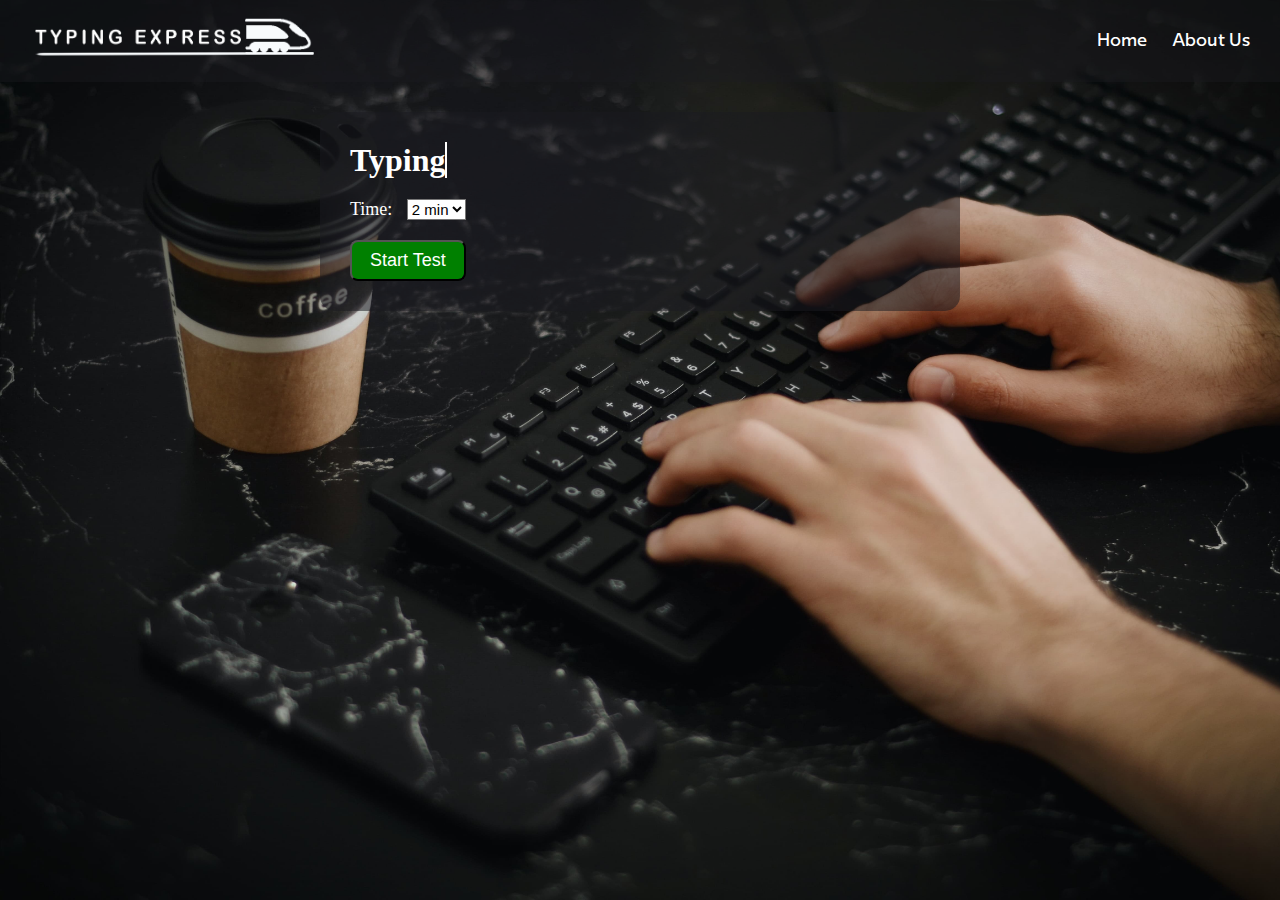
<file: index.html>
<!DOCTYPE html>
<html lang="en">

<head>
    <meta charset="UTF-8">
    <meta http-equiv="X-UA-Compatible" content="IE=edge">
    <meta name="viewport" content="width=device-width, initial-scale=1.0">
    <title>Typing Express - Test your Typing Speed</title>
    <link rel="stylesheet" href="css/style.css">
</head>

<body>
    <div class="container">
        <!-- Nav Bar -->
        <div class="nav-bar">
            <a href="index.html">
                <img src="images/logo.png" alt="Website-Logo" id="web-logo">
            </a>
            <nav>
                <ul>
                    <li><a href="index.html" class="nav_link">Home</a></li>
                    <li><a href="about_us.html" class="nav_link">About Us</a></li>
                </ul>
            </nav>
            <img src="images/hamburger-icon.png" alt="hamburger-icon" id="hamburger-icon">
        </div>
        <div class="hero-section">
            <!-- hero Section Box -->
            <div class="center-section">
                <h1 class="typewrite" data-period="2000"
                    data-type='["Typing Express..", "Test your Typing Speed", "Get Free Typing Report !"]'><span
                        class="wrap"></span></h1>

                <div class="time-div">
                    <span class="hero-span">Time: </span>
                    <select name="myTime" id="typing-time">
                        <option value="1">1 min</option>
                        <option value="2" selected>2 min</option>
                        <option value="5">5 min</option>
                        <!-- <option value="10">10 min</option> -->
                    </select>
                </div>
                <button class="start-btn" id="start-btn">Start Test</button>
            </div>

        </div>
    </div>

    <script src="js/script.js"></script>
    
</body>

</html>
</file>
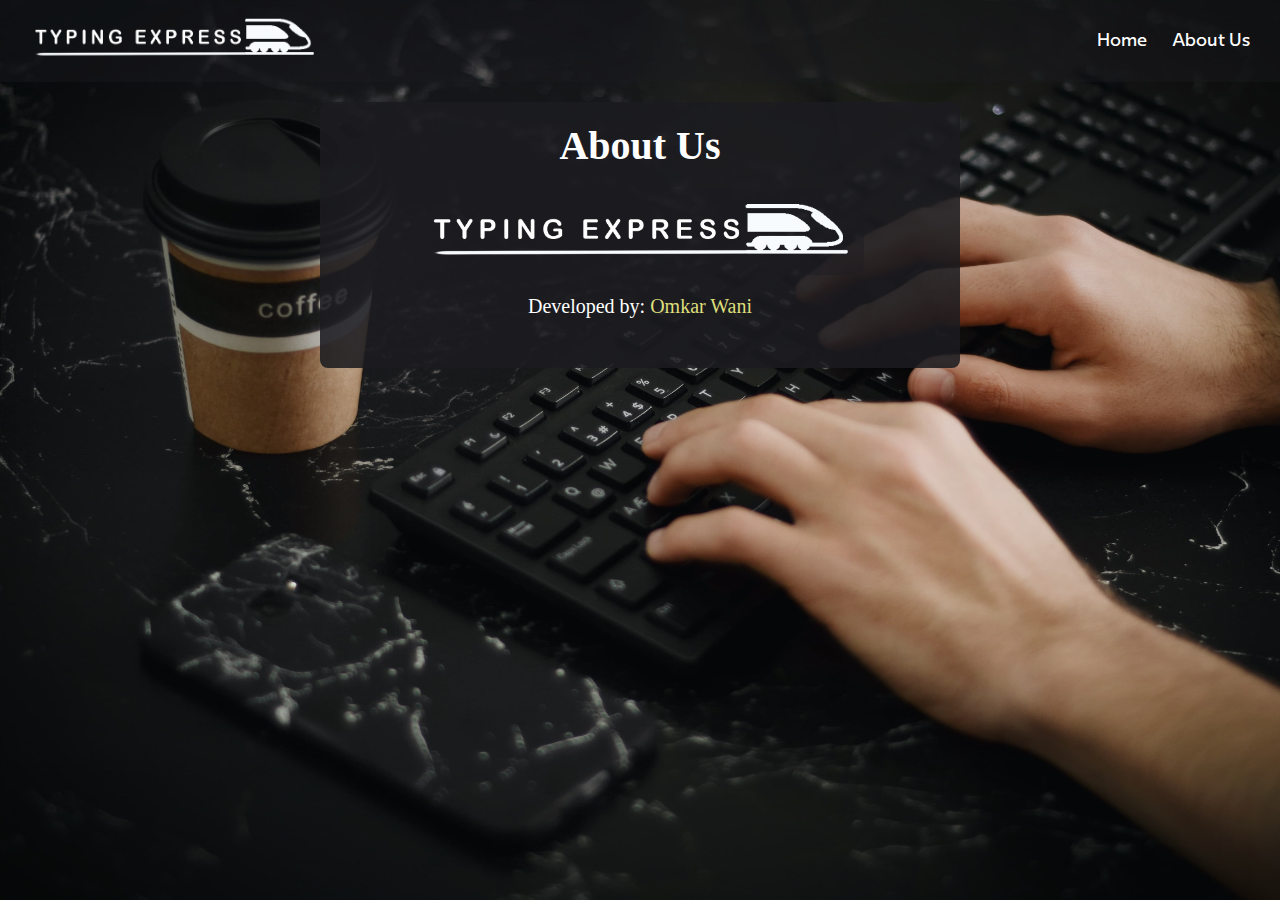
<file: about_us.html>
<!DOCTYPE html>
<html lang="en">
<head>
    <meta charset="UTF-8">
    <meta http-equiv="X-UA-Compatible" content="IE=edge">
    <meta name="viewport" content="width=device-width, initial-scale=1.0">
    <title>Typing Express - Test your Typing Speed</title>
    <link rel="stylesheet" href="css/about_us.css">
</head>
<body>
    <div class="container">
        <div class="nav-bar">
            <a href="index.html">
                <img src="images/logo.png" alt="Website-Logo" id="web-logo">
            </a>
            <nav>
                <ul>
                    <li><a href="index.html" class="nav_link">Home</a></li>
                    <li><a href="about_us.html" class="nav_link">About Us</a></li>
                </ul>
            </nav>
            <img src="images/hamburger-icon.png" alt="hamburger-icon" id="hamburger-icon">
        </div>
        <div class="hero-section">
            <div class="about-div">
                <div class="heading-div">
                    <h1>About Us</h1>
                </div>
                <div class="img-div">
                    <img src="images/logo.png" alt="Website Logo" id="website-image-logo">
                </div>
                <div class="description-div">
                    <p id="desc-para">
                        Developed by: <span id="name-span">Omkar Wani</span> <br>
                        <!-- Developed by: 
                        <span id="name-span">Omkar Wani</span> -->
                        <!-- You can reach me at <a href="mailto:sohamtamhaneuo@gmail.com" id="email-span">sohamtamhaneuo@gmail.com</a> -->
                    </p>
                </div>
            </div>
        </div>
    </div>
    <script src="js/about_us.js"></script>
</body>
</html>
</file>
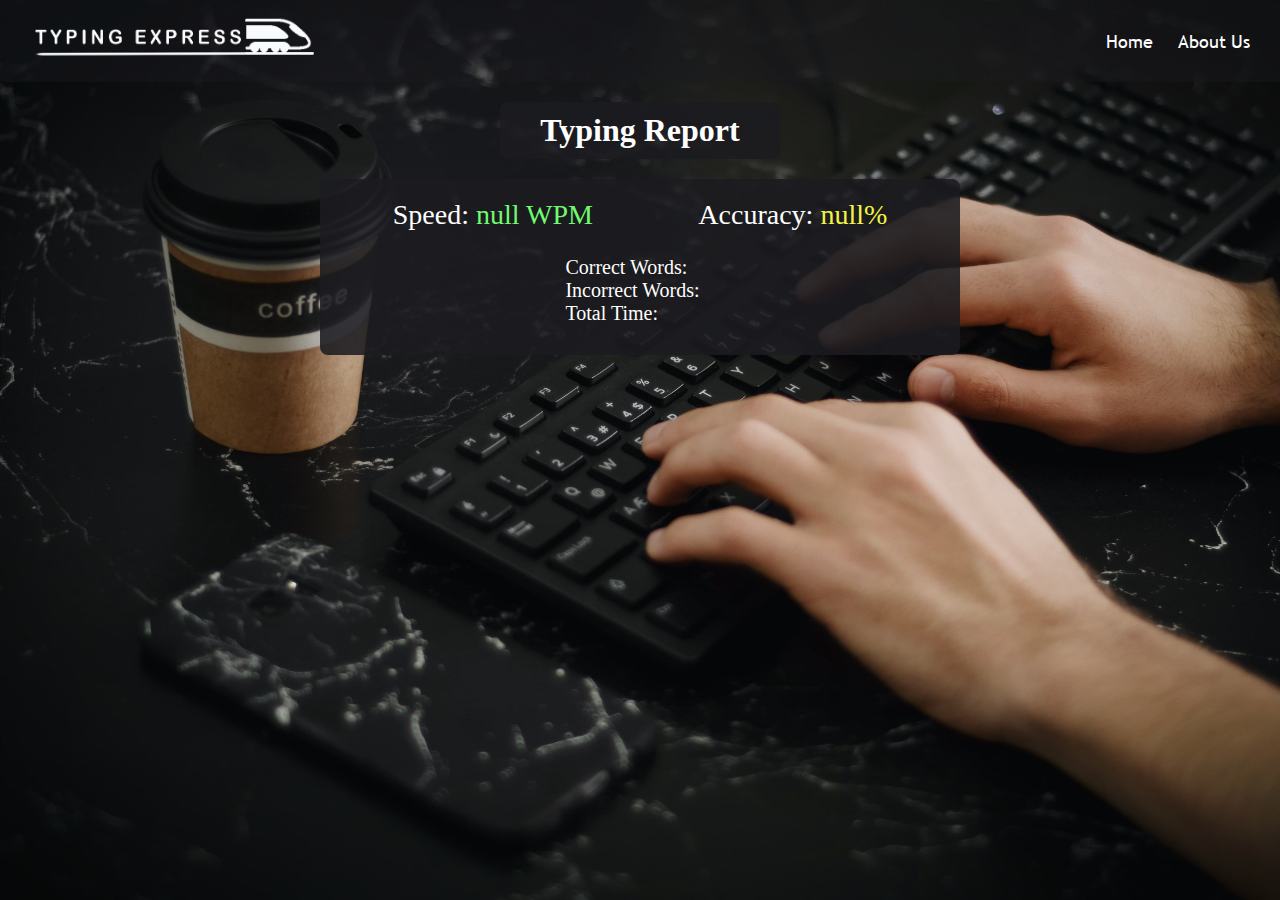
<file: result.html>
<!DOCTYPE html>
<html lang="en">

<head>
    <meta charset="UTF-8">
    <meta http-equiv="X-UA-Compatible" content="IE=edge">
    <meta name="viewport" content="width=device-width, initial-scale=1.0">
    <title>Typing Express - Test your Typing Speed</title>
    <link rel="stylesheet" href="css/result.css">
</head>

<body>
    <div class="container">
        <div class="nav-bar">
            <a href="index.html">
                <img src="images/logo.png" alt="Website-Logo" id="web-logo">
            </a>
            <nav>
                <ul>
                    <li><a href="index.html" class="nav_link">Home</a></li>
                    <li><a href="about_us.html" class="nav_link">About Us</a></li>
                </ul>
            </nav>
            <img src="images/hamburger-icon.png" alt="hamburger-icon" id="hamburger-icon">
        </div>
        <div class="website-heading">
            <h1>Typing Report</h1>
        </div>
        <div class="center-div">
            <div class="result-div">
                <div class="first-section">
                    <div class="first-left-section">
                        <span id="speed-text">Speed: </span>
                        <span id="speed"></span>
                    </div>
                    <div class="first-right-section">
                        <span id="accuracy-text">Accuracy: </span>
                        <span id="accuracy"></span>
                    </div>
                </div>
                <div class="second-section-center">
                    <div class="second-section">
                        <div class="second-section-1">
                            <span>Correct Words: </span>
                            <span id="correct-words"></span>
                        </div>
                        <div class="second-section-2">
                            <span>Incorrect Words: &nbsp;&nbsp;</span>
                            <span id="incorrect-words"></span>
                        </div>
                        <div class="second-section-3">
                            <span>Total Time: </span>
                            <span id="total-time">3</span>
                        </div>
                    </div>
                </div>
            </div>
        </div>
    </div>

    <script src="js/result.js"></script>
</body>

</html>
</file>
<file: css/style.css>
@font-face {
    font-family: 'Trebuchet MS';
    src: url('../fonts/trebuc.ttf');
}

@font-face {
    font-family: 'Proxima';
    src: url('../fonts/Proxima-regular.otf');
}

*{
    margin: 0;
    padding: 0;
    box-sizing: border-box;
}
ul{
    list-style-type: none;
}
a{
    text-decoration: none;
    color: white;
}
.container{
    background-image: url('../images/typing-image-1.jpg');
    background-repeat: no-repeat;
    background-size: cover;
    width: 100%;
    min-height: 100vh;
    box-sizing: border-box;
    overflow: hidden;
}
#web-logo{
    width: 18rem;
    height: 3rem;
}

#hamburger-icon{
    display: none;
    width: 20px;
    height: 20px;
}

.nav-bar{
    display: flex;
    align-items: center;
    justify-content: space-between;
    background-color: #1b1b2066;
    width: 100%;
    max-height: 20vh;
    padding: 15px 30px;
    box-sizing: border-box;
}

nav ul{
    display: flex;
}

nav ul li{
    font-family: 'Proxima';
    font-size: 1.1rem;
    color: white;
    margin-left: 25px;
    cursor: pointer;
}

.nav_link{
    display: inline-block;
    position: relative;
    color: white;
  }
  
.nav_link::after {
    content: '';
    position: absolute;
    width: 100%;
    transform: scaleX(0);
    height: 2px;
    bottom: 0;
    left: 0;
    background-color: #0087ca;
    transform-origin: bottom right;
    transition: transform 0.25s ease-out;
}

.nav_link:hover::after {
    transform: scaleX(1);
    transform-origin: bottom left;
}

@media screen and (max-width: 687px) {
    nav ul li{
        font-size: 0.9rem;
    }
}

@media screen and (max-width: 559px) {
    nav ul li{
        display: block;
        margin: 50px auto;
    }
    #web-logo{
        width: 50vw;
        height: 10vw;
    }

    #hamburger-icon{
        display: block;
        width: 8vw;
        height: 5vw;
    }

    nav ul{
        /* display: flex; */
        display: none;
        position: fixed;
        width: 100%;
        height: 110px;
        background-color: #1b1b2066;
        top: 60px;
        left: 0;
        text-align: center;
    }
}

@media screen and (max-width: 298px) {
    nav ul li{
        display: block;
        margin: 50px auto;
    }
    #web-logo{
        width: 50vw;
        height: 10vw;
    }

    #hamburger-icon{
        display: block;
        width: 8vw;
        height: 5vw;
    }

    nav ul{
        /* display: flex; */
        display: none;
        position: fixed;
        width: 100%;
        height: 120px;
        background-color: #1b1b2066;
        top: 40px;
        left: 0;
        text-align: center;
    }
}

#typing-image{
    width: 40vw;
    height: 250px;
    border-radius: 10px;
}
.hero-section{
    display: flex;
    align-items: center;
    justify-content: center;
    /* margin-top: 30px; */
}
.center-section{
    color: white;
    background-color: #1b1b2087;
    width: 50vw;
    border-radius: 15px;
    margin-top: 30px;
    padding: 30px;
}
.typewrite{
    padding-bottom: 20px;
}

.hero-span{
    font-size: 18px;
    padding-right: 10px;
}
#typing-time{
    font-size: 15px;
    background-color: white;
    color: black;
}
.start-btn{
    color: white;
    font-size: 18px;
    background-color: green;
    padding: 8px 18px;
    margin-top: 20px;
    border-radius: 8px;
}

.start-btn:hover{
    background-color: #14be14;
}


@media screen and (max-width: 409px) {
    .hero-section{
        display: grid;
        margin-top: 5px;
    }
    #typing-image{
        width: 100%;
        height: auto;
        border-radius: 20px 20px 0px 0px;
        padding: 10px;
        padding-bottom: 0px;

    }
    .center-section{
        width: 100%;
        margin: 10px;
        /* margin-top: 0px; */
        border-radius: 0px 0px 10px 10px;
    }
}
</file>
<file: css/about_us.css>
@font-face {
    font-family: 'Trebuchet MS';
    src: url('../fonts/trebuc.ttf');
}

@font-face {
    font-family: 'Proxima';
    src: url('../fonts/Proxima-regular.otf');
}

*{
    margin: 0;
    padding: 0;
    box-sizing: border-box;
}
ul{
    list-style-type: none;
}
a{
    text-decoration: none;
    color: white;
}
.container{
    background-image: url('../images/typing-image-1.jpg');
    background-repeat: no-repeat;
    background-size: cover;
    width: 100%;
    min-height: 100vh;
    box-sizing: border-box;
    overflow: hidden;
}
#web-logo{
    width: 18rem;
    height: 3rem;
}

#hamburger-icon{
    display: none;
    width: 20px;
    height: 20px;
}

.nav-bar{
    display: flex;
    align-items: center;
    justify-content: space-between;
    background-color: #1b1b2066;
    width: 100%;
    max-height: 20vh;
    padding: 15px 30px;
    box-sizing: border-box;
}

nav ul{
    display: flex;
}
nav ul li{
    font-family: 'Proxima';
    font-size: 1.1rem;
    color: white;
    margin-left: 25px;
    cursor: pointer;
}

.nav_link{
    display: inline-block;
    position: relative;
    color: white;
  }
  
.nav_link::after {
    content: '';
    position: absolute;
    width: 100%;
    transform: scaleX(0);
    height: 2px;
    bottom: 0;
    left: 0;
    background-color: #0087ca;
    transform-origin: bottom right;
    transition: transform 0.25s ease-out;
}

.nav_link:hover::after {
    transform: scaleX(1);
    transform-origin: bottom left;
}

@media screen and (max-width: 687px) {
    nav ul li{
        font-size: 0.9rem;
    }
}

@media screen and (max-width: 559px) {
    nav ul li{
        display: block;
        margin: 50px auto;
    }
    #web-logo{
        width: 50vw;
        height: 10vw;
    }

    #hamburger-icon{
        display: block;
        width: 8vw;
        height: 5vw;
    }

    nav ul{
        /* display: flex; */
        display: none;
        position: fixed;
        width: 100%;
        height: 110px;
        background-color: #1b1b2066;
        top: 60px;
        left: 0;
        text-align: center;
    }
}

@media screen and (max-width: 298px) {
    nav ul li{
        display: block;
        margin: 50px auto;
    }
    #web-logo{
        width: 50vw;
        height: 10vw;
    }

    #hamburger-icon{
        display: block;
        width: 8vw;
        height: 5vw;
    }

    nav ul{
        /* display: flex; */
        display: none;
        position: fixed;
        width: 100%;
        height: 120px;
        background-color: #1b1b2066;
        top: 40px;
        left: 0;
        text-align: center;
    }
}

.hero-section{
    display: flex;
    align-items: center;
    justify-content: center;
    margin-top: 20px;
}

.about-div{
    color: white;
    background-color: rgb(27 27 32 / 87%);
    width: 50vw;
    padding: 20px;
    padding-bottom: 30px;
    border-radius: 8px;
    font-size: 20px;
}

.heading-div{
    display: flex;
    align-items: center;
    justify-content: center;
    padding-bottom: 20px;
}

.description-div{
    display: flex;
    align-items: center;
    justify-content: center;
    padding: 20px;
}

#name-span{
    color: #dede7b;
}
#email-span{
    color: #71c771;
}

.img-div{
    display: flex;
    align-items: center;
    justify-content: center;
    
}
#website-image-logo{
    width: 35vw;
    background-color: #1b1b2066;
    padding: 10px;
    border-radius: 10px;
}

@media screen and (max-width: 569px){
    .about-div{
        width: 80%;
    }
    #website-image-logo{
        width: 60vw;
    }
    #desc-para{
        font-size: 18px;
    }
    h1{
        font-size: 30px;
    }
}

@media screen and (max-width: 394px) {
    #desc-para{
        font-size: 13px;
    }
}
</file>
<file: css/result.css>
@font-face {
    font-family: 'Trebuchet MS';
    src: url('../fonts/trebuc.ttf');
}

@font-face {
    font-family: 'Proxima';
    src: url('../fonts/Proxima-regular.otf');
}

*{
    margin: 0;
    padding: 0;
    box-sizing: border-box;
}
ul{
    list-style-type: none;
}
a{
    text-decoration: none;
    color: white;
}
.container{
    background-image: url('../images/typing-image-1.jpg');
    background-repeat: no-repeat;
    background-size: cover;
    width: 100%;
    min-height: 100vh;
    box-sizing: border-box;
    overflow: hidden;
}
#web-logo{
    width: 18rem;
    height: 3rem;
}

#hamburger-icon{
    display: none;
    width: 20px;
    height: 20px;
}

.nav-bar{
    display: flex;
    align-items: center;
    justify-content: space-between;
    background-color: #1b1b2066;
    width: 100%;
    max-height: 20vh;
    padding: 15px 30px;
    box-sizing: border-box;
}

nav ul{
    display: flex;
}
nav ul li{
    font-family: 'Trebuchet MS';
    font-size: 1.1rem;
    color: white;
    margin-left: 25px;
    cursor: pointer;
}

.nav_link{
    display: inline-block;
    position: relative;
    color: white;
  }
  
.nav_link::after {
    content: '';
    position: absolute;
    width: 100%;
    transform: scaleX(0);
    height: 2px;
    bottom: 0;
    left: 0;
    background-color: #0087ca;
    transform-origin: bottom right;
    transition: transform 0.25s ease-out;
}

.nav_link:hover::after {
    transform: scaleX(1);
    transform-origin: bottom left;
}


@media screen and (max-width: 687px) {
    nav ul li{
        font-size: 0.9rem;
    }
}

@media screen and (max-width: 559px) {
    nav ul li{
        display: block;
        margin: 50px auto;
    }
    #web-logo{
        width: 50vw;
        height: 10vw;
    }

    #hamburger-icon{
        display: block;
        width: 8vw;
        height: 5vw;
    }

    nav ul{
        /* display: flex; */
        display: none;
        position: fixed;
        width: 100%;
        height: 110px;
        background-color: #1b1b2066;
        top: 60px;
        left: 0;
        text-align: center;
    }
}

@media screen and (max-width: 298px) {
    nav ul li{
        display: block;
        margin: 50px auto;
    }
    #web-logo{
        width: 50vw;
        height: 10vw;
    }

    #hamburger-icon{
        display: block;
        width: 8vw;
        height: 5vw;
    }

    nav ul{
        /* display: flex; */
        display: none;
        position: fixed;
        width: 100%;
        height: 120px;
        background-color: #1b1b2066;
        top: 40px;
        left: 0;
        text-align: center;
    }
}

.website-heading{
    display: flex;
    align-items: center;
    justify-content: center;
    margin-top: 20px;
}

.website-heading h1{
    color: white;
    background-color: rgb(27 27 32 / 87%);
    padding: 10px 40px;
    border-radius: 8px;
}
.center-div{
    display: flex;
    align-items: center;
    justify-content: center;
    margin-top: 20px;
}

.result-div{
    color: white;
    background-color: rgb(27 27 32 / 87%);
    width: 50vw;
    padding: 20px;
    padding-bottom: 30px;
    border-radius: 8px;
    font-size: 20px;
}

.first-section{
    display: flex;
    justify-content: space-around;
    align-items: center;
    font-size: 28px;
    padding-bottom: 25px;
}

.second-section-center{
    display: flex;
    align-items: center;
    justify-content: center;
}

.second-section-1{
    display: flex;
    align-items: center;
    justify-content: space-between;
}
.second-section-2{
    display: flex;
    align-items: center;
    justify-content: space-between;
}
.second-section-3{
    display: flex;
    align-items: center;
    justify-content: space-between;
}
#speed{
    color: #6ffa6f;
}

#accuracy{
    color: #f3f344;
}

@media screen and (max-width: 886px) {
    .result-div{
        width: 80vw;
    }
}

@media screen and (max-width: 535px) {
    .first-section{
        font-size: 20px;
    }
    .result-div{
       font-size: 15px;
    }
}
</file>
